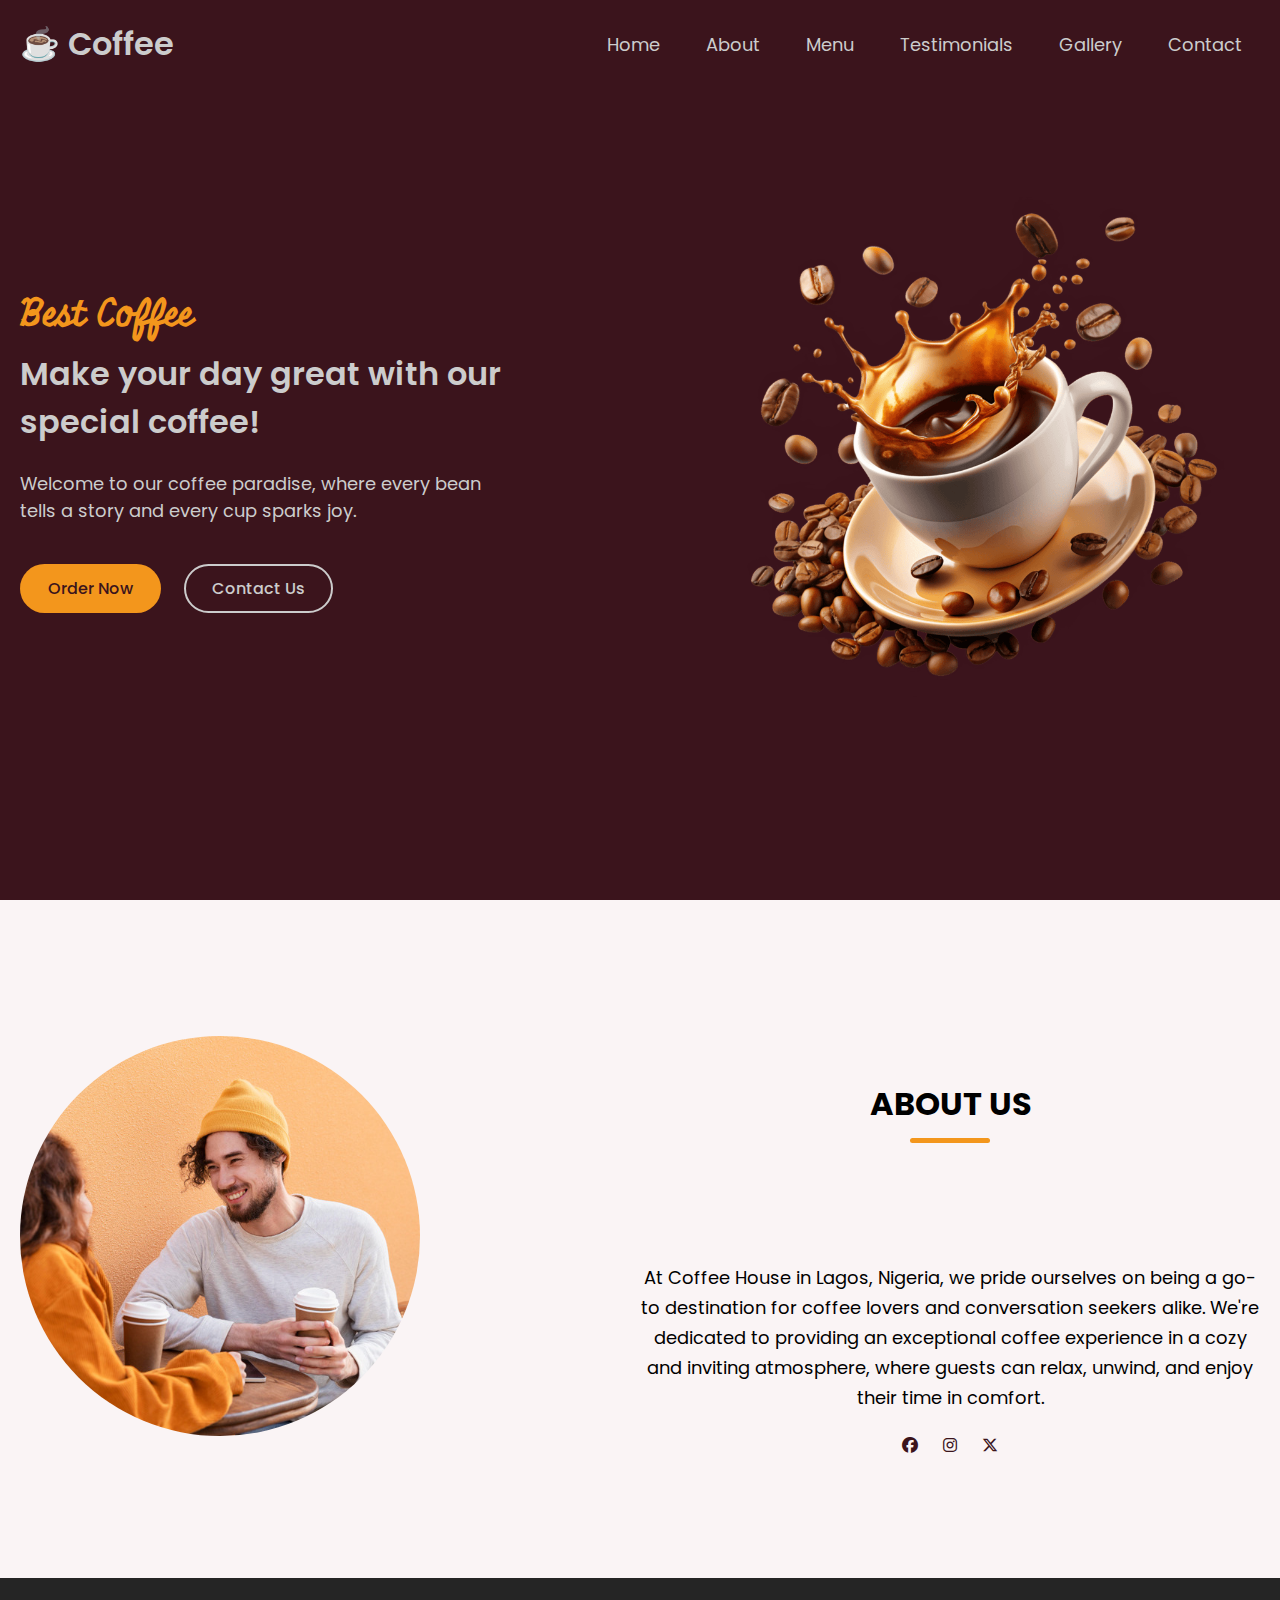
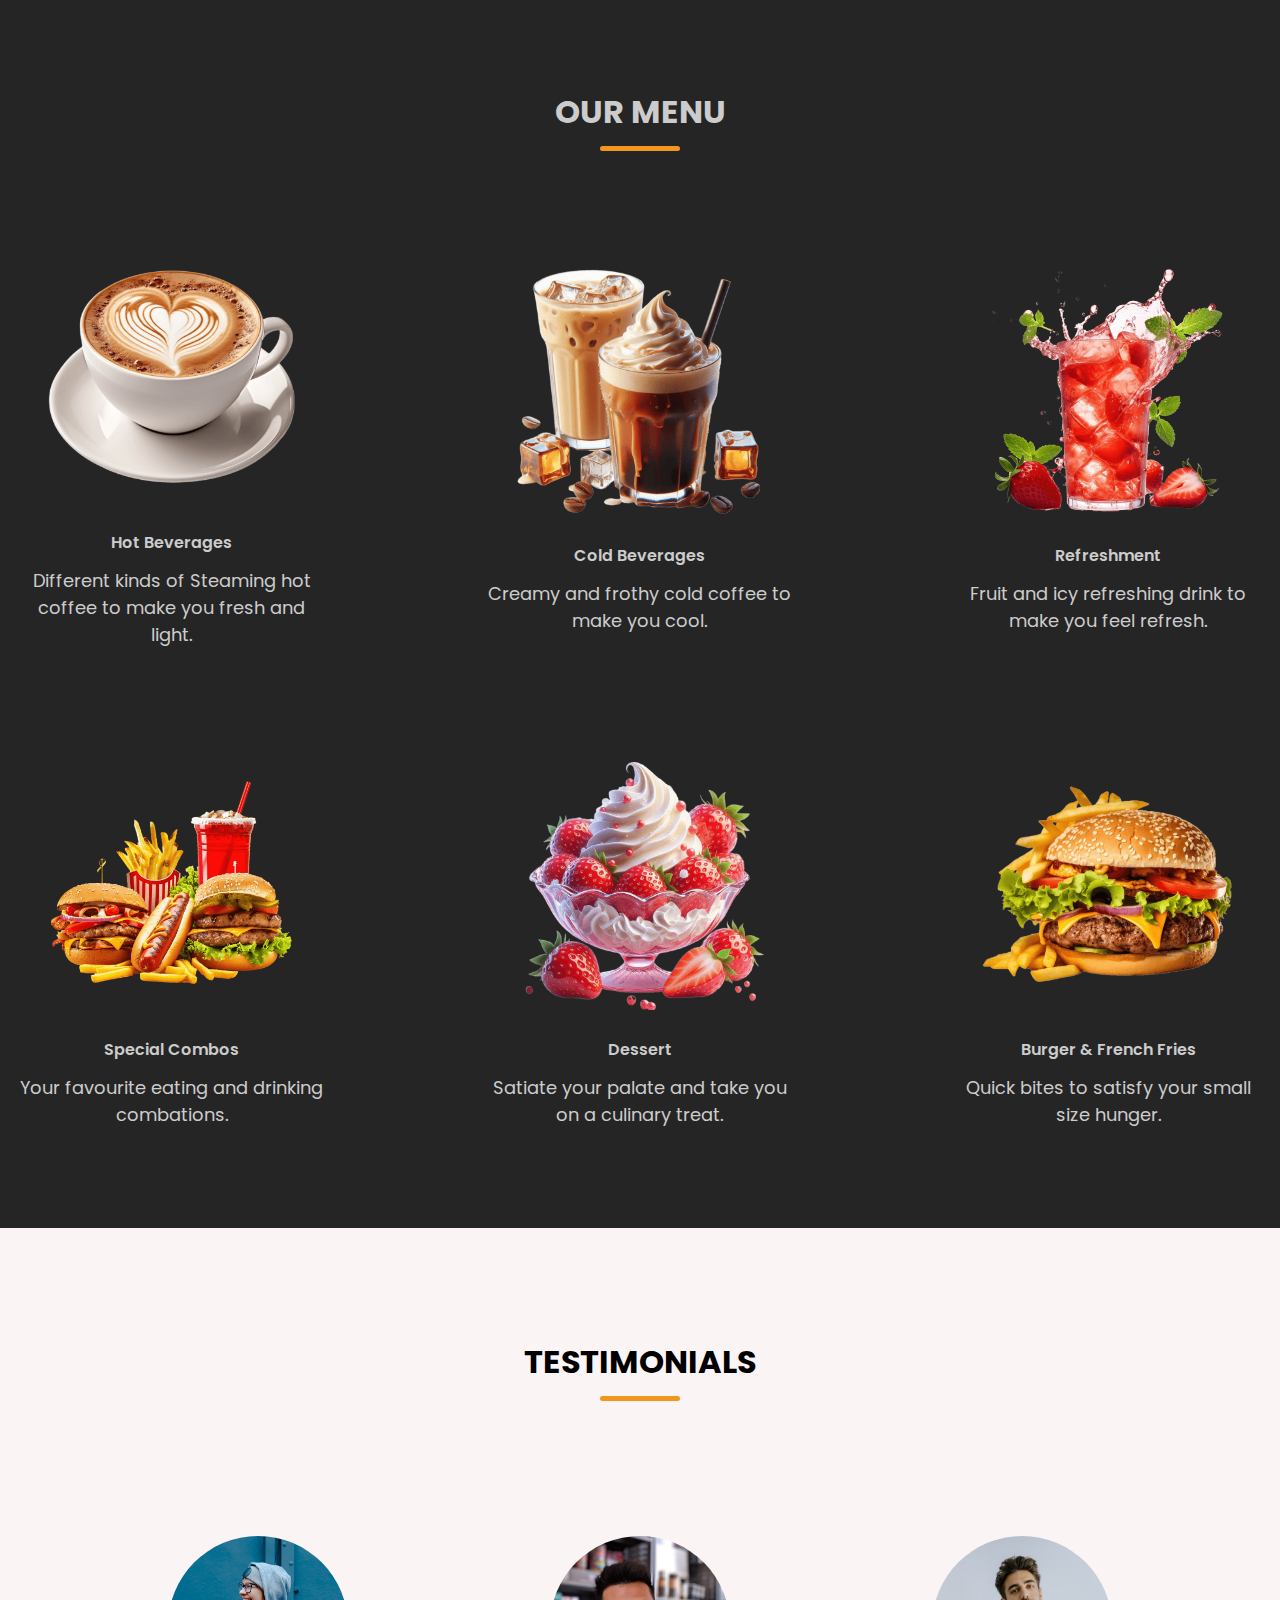
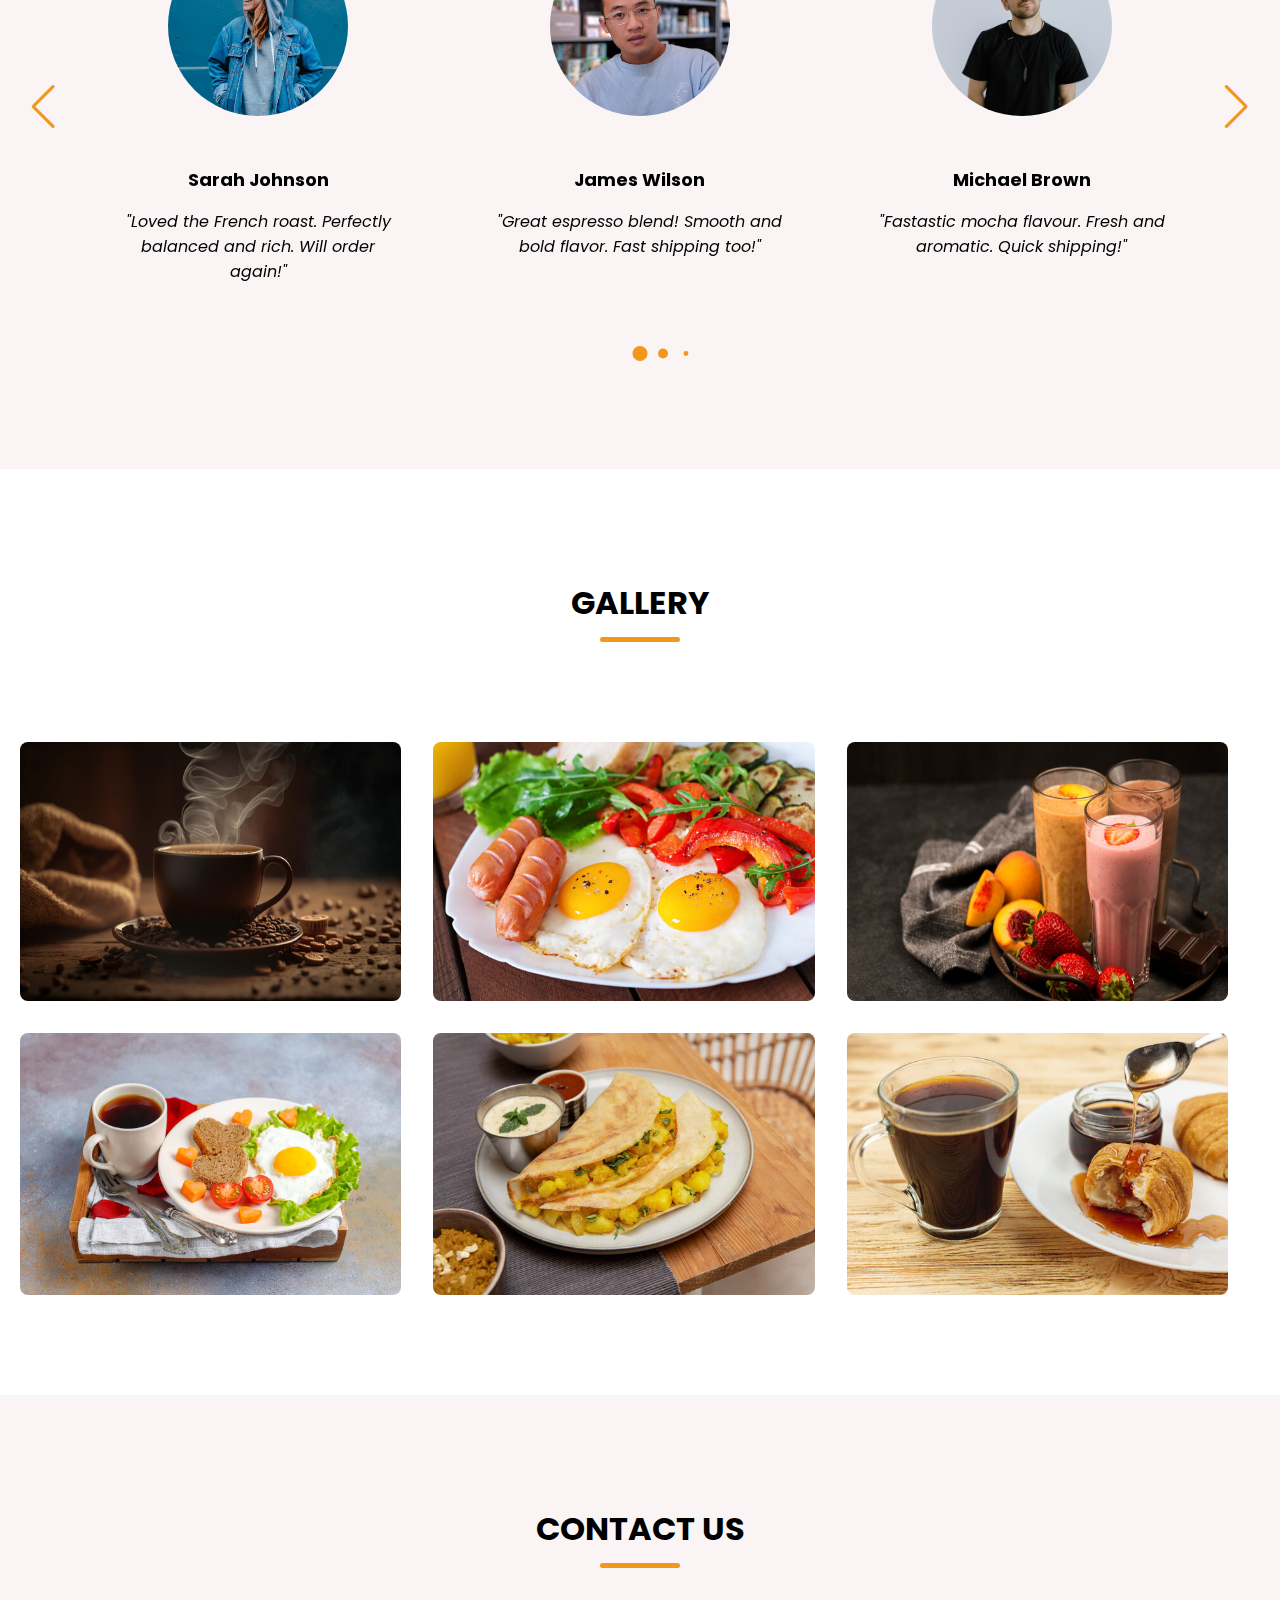
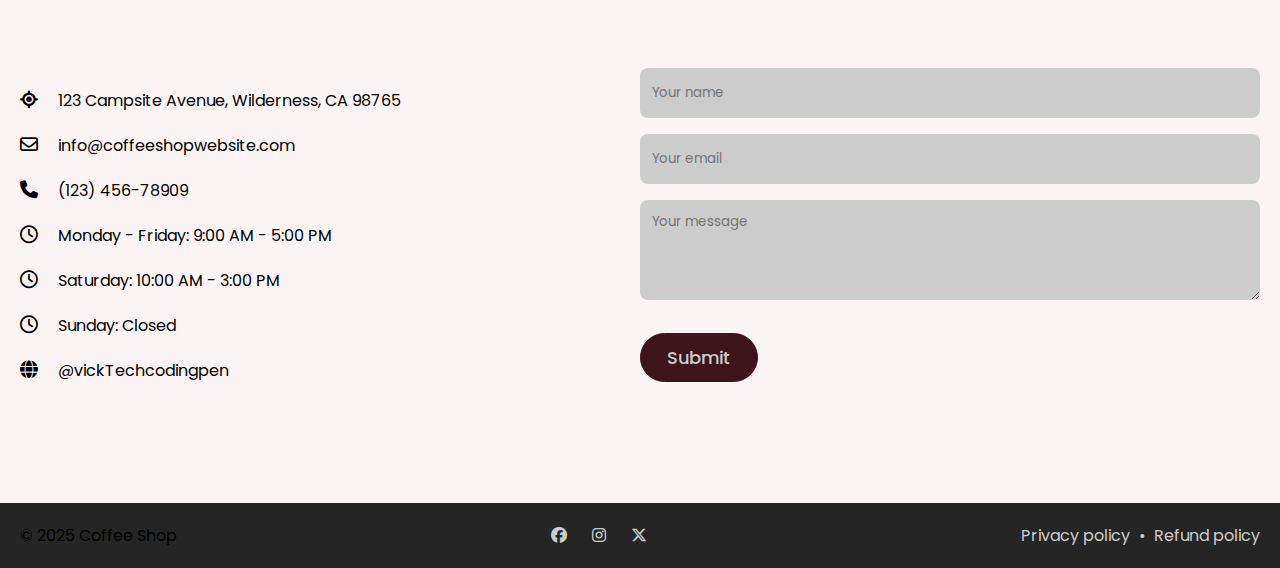
<file: index.html>
<!DOCTYPE html>
<!----coding by amvickyveracodingpen--------->
<html lang="en">
<head>
  <meta charset="UTF-8">
  <meta name="viewport" content="width=device-width, initial-scale=1.0">
  <title>coffee website | vickTechcodingpen🖊</title>
  <!--Linking Font Awesome for icons-->
  <link rel="stylesheet" href="https://cdnjs.cloudflare.com/ajax/libs/font-awesome/6.6.0/css/all.min.css">
  <!--Linking Swiper Css----->
  <link rel="stylesheet" href="https://cdn.jsdelivr.net/npm/swiper@11/swiper-bundle.min.css">
  <link rel="stylesheet" href="stylesheet/stylesheet.css">
  
</head>
<body>
  <!--Header / Navbar -->
  <header>
    <nav class="navbar section-content">

      <a href="#" class="nav-logo">
        <h2 class="logo-text">☕ Coffee</h2>
      </a>

      <ul class="nav-menu">
        <button id="menu-close-button" class="fas fa-times"></button>

        <li class="nav-item">
          <a href="#" class="nav-link">Home</a>
        </li>

        <li class="nav-item">
          <a href="#about" class="nav-link">About</a>
        </li>

        <li class="nav-item">
          <a href="#menu" class="nav-link">Menu</a>
        </li>

        <li class="nav-item">
          <a href="#testimonials" class="nav-link">Testimonials</a>
        </li>

        <li class="nav-item">
          <a href="#gallery" class="nav-link">Gallery</a>
        </li>

        <li class="nav-item">
          <a href="#contact" class="nav-link">Contact</a>
        </li>
      </ul>

      <button id="menu-open-button" class="fas fa-bars"></button>
    </nav>
  </header>

  <main>
    <!--Hero section-->
    <section class="hero-section">
      <div class="section-content">
        <div class="hero-details">
          <h2 class="title">Best Coffee</h2>
          <h3 class="subtitle">
            Make your day great with our special coffee!
          </h3>
          <p class="description">Welcome to our coffee paradise, where every bean tells a story and every cup sparks joy.</p>

          <div class="buttons">
            <a href="#" class="button order-now">Order Now</a>
            <a href="#" class="button contact-us">Contact Us</a>
          </div>
        </div>

        <div class="hero-image-wrapper">
          <img src="images/coffee-hero-section.png" alt="Hero" class="hero-image">
        </div>
      </div>
    </section>

    <!----About section------>
    <section class="about-section" id="about">
      <div class="section-content">

        <div class="about-image-wrapper">
          <img src="images/about-image.jpg" alt="About" class="about-image">
        </div>

        <div class="about-details">
          <h2 class="section-title">About Us</h2>

          <p class="text">At Coffee House in Lagos, Nigeria, we pride ourselves on being a go-to destination for coffee lovers and conversation seekers alike. We're dedicated to providing an exceptional coffee experience in a cozy and inviting atmosphere, where guests can relax, unwind, and enjoy their time in comfort.</p>

          <div class="social-link-list">
            <a href="#" class="social-link"><i class="fa-brands fa-facebook"></i></a>
            <a href="#" class="social-link"><i class="fa-brands fa-instagram"></i></a>
            <a href="#" class="social-link"><i class="fa-brands fa-x-twitter"></i></a>
          </div>
        </div>
      </div>
    </section>

    <!--Menu section----->
    <section class="menu-section" id="menu">
      
      <h2 class="section-title">Our Menu</h2>
      <div class="section-content">
        <ul class="menu-list">
          <li class="menu-item">
            <img src="images/hot-beverages.png" alt="Hot Beverages" class="menu-image">
            <div class="menu-details">
              <h3 class="name">Hot Beverages</h3>
            <p class="text">Different kinds of Steaming hot coffee to make you fresh and light.</p>
            </div>
          </li>

          <li class="menu-item">
            <img src="images/cold-beverages.png" alt="Cold Beverages" class="menu-image">
            <div class="menu-details">
            <h3 class="name">Cold Beverages</h3>
            <p class="text">Creamy and frothy cold coffee to make you cool.</p>
            </div>
          </li>

          <li class="menu-item">
            <img src="images/refreshment.png" alt="Refreshment" class="menu-image">
            <div class="menu-details">
              <h3 class="name">Refreshment</h3>
            <p class="text">Fruit and icy refreshing drink to make you feel refresh.</p>
            </div>
          </li>

          <li class="menu-item">
            <img src="images/special-combo.png" alt="Special Combos" class="menu-image">
            <div class="menu-details">
              <h3 class="name">Special Combos</h3>
            <p class="text">Your favourite eating and drinking combations.</p>
            </div>
            
          </li>

          <li class="menu-item">
            <img src="images/desserts.png" alt="Dessert" class="menu-image">
            <div class="menu-details">
              <h3 class="name">Dessert</h3>
            <p class="text">Satiate your palate and take you on a culinary treat.</p>
            </div> 
          </li>

          <li class="menu-item">
            <img src="images/burger-frenchfries(1).png" alt="burger & French Fries" class="menu-image">
            <div class="menu-details">
              <h3 class="name">Burger & French Fries</h3>
            <p class="text">Quick bites to satisfy your small size hunger.</p>
            </div>
          </li>
        </ul>
      </div>
    </section>

    <!---Testimonial section---->
    <section class="testimonials-section" id="testimonials">
      <h2 class="section-title">Testimonials</h2>
      <div class="section-content">
        <div class="slider-container swiper">
          <div class="slider-wrapper">
            <ul class="testimonials-list swiper-wrapper">
              <li class="testimonial swiper-slide">
                <img src="images/user-1.jpg" alt="User" class="user-image">
                <h3 class="name">Sarah Johnson</h3>
                <i class="feedback">"Loved the French roast. Perfectly balanced and rich. Will order again!"</i>
              </li>

              <li class="testimonial swiper-slide">
                <img src="images/user-2.jpg" alt="User" class="user-image">
                <h3 class="name">James Wilson</h3>
                <i class="feedback">"Great espresso blend! Smooth and bold flavor. Fast shipping too!"</i>
              </li>

              <li class="testimonial swiper-slide">
                <img src="images/user-3.jpg" alt="User" class="user-image">
                <h3 class="name">Michael Brown</h3>
                <i class="feedback">"Fastastic mocha flavour. Fresh and aromatic. Quick shipping!"</i>
              </li>

              <li class="testimonial swiper-slide">
                <img src="images/user-4.jpg" alt="User" class="user-image">
                <h3 class="name">Emily Harris</h3>
                <i class="feedback">"Excellent quality! Fresh beans and quick delivery. Highly recommend."</i>       
              </li>

              <li class="testimonial swiper-slide">
                <img src="images/user-5.jpg" alt="User" class="user-image">
                <h3 class="name">Anthony Thompson</h3>
                <i class="feedback">"Best decarf I've tried! Smooth and flavorful. Arrived promptly."</i>
              </li>
            </ul></div>

            <div class="swiper-slide-button swiper-pagination"></div>
            <div class="swiper-slide-button swiper-button-prev"></div>
            <div class="swiper-slide-button swiper-button-next"></div>
          </div>
        </div>
      </div>
    </section>

    <!---Gallery section---->
    <section class="gallery-section" id="gallery">
    <h2 class="section-title">Gallery</h2>
    <div class="section-content">
      <ul class="gallery-list">
        <li class="gallery-item">
          <img src="images/gallery-1.jpg" alt="Gallery" class="gallery-image">
        </li>

        <li class="gallery-item">
          <img src="images/gallery-2.jpg" alt="Gallery" class="gallery-image">
        </li>

        <li class="gallery-item">
          <img src="images/gallery-3.jpg" alt="Gallery" class="gallery-image">
        </li>

        <li class="gallery-item">
          <img src="images/gallery-4.jpg" alt="Gallery" class="gallery-image">
        </li>

        <li class="gallery-item">
          <img src="images/gallery-5.jpg" alt="Gallery" class="gallery-image">
        </li>

        <li class="gallery-item">
          <img src="images/gallery-6.jpg" alt="Gallery" class="gallery-image">
        </li>
      </ul>
    </div>
    </section>

    <!-----Contact section------>
    <section class="contact-section" id="contact">
      <h2 class="section-title">Contact Us</h2>

      <div class="section-content">
        <ul class="contact-info-list">
          <li class="contact-info">
           <i class="fa-solid fa-location-crosshairs"></i>
           <p>123 Campsite Avenue, Wilderness, CA 98765</p> 
          </li>

          <li class="contact-info">
           <i class="fa-regular fa-envelope"></i>
           <p>info@coffeeshopwebsite.com</p> 
          </li>

          <li class="contact-info">
           <i class="fa-solid fa-phone"></i>
           <p>(123) 456-78909</p> 
          </li>

          <li class="contact-info">
           <i class="fa-regular fa-clock"></i>
           <p>Monday - Friday: 9:00 AM - 5:00 PM</p> 
          </li>

          <li class="contact-info">
           <i class="fa-regular fa-clock"></i>
           <p>Saturday: 10:00 AM - 3:00 PM</p> 
          </li>

          <li class="contact-info">
           <i class="fa-regular fa-clock"></i>
           <p>Sunday: Closed</p> 
          </li>

          <li class="contact-info">
           <i class="fa-solid fa-globe"></i>
           <p>@vickTechcodingpen</p> 
          </li>
        </ul>

        <form action="#" class="contact-form">
          <input type="text" placeholder="Your name" class="form-input" required>
          <input type="email" placeholder="Your email" class="form-input" required>
          <textarea placeholder="Your message" class="form-input" required></textarea>
          <button class="submit-button">
            Submit
          </button>
        </form>
      </div>
    </section>

    <!--------Footer section---------->
    <footer class="footer-section">
    <div class="section-content">
      <p class="copyrigght-text">© 2025 Coffee Shop</p>

      <div class="social-link-list">
        <a href="#" class="social-link"><i class="fa-brands fa-facebook"></i></a>

        <a href="#" class="social-link"><i class="fa-brands fa-instagram"></i></a>

        <a href="#" class="social-link"><i class="fa-brands fa-x-twitter"></i></a>
      </div>

      <p class="policy-text"><a href="#" class="policy-link">Privacy policy</a>
        <span class="separator">•</span>
        <a href="#" class="policy-link">Refund policy</a>
      </p>
    </div>
    </footer>
  </main>

  <!-----Linking Swiper script---------->
  <script src="https://cdn.jsdelivr.net/npm/swiper@11/swiper-bundle.min.js"></script>

  <!--------Linking custom script---------------->
  <script src="script.js"></script>
</body>
</html>
</file>
<file: stylesheet/stylesheet.css>
/*importing google fonts*/
@import url('https://fonts.googleapis.com/css2?family=Miniver&family=Poppins:ital,wght@0,400;0,500;0,600;0,700;1,400&display=swap');

* {
  margin: 0;
  padding: 0;
  box-sizing: border-box;
   font-family: "Poppins", sans-serif;
}

:root {
  /*Colors*/
--white-color: #fff;
--dark-color: #252525;
--primary-color: #3b141c;
--secondary-color: #f3961c;
--light-pink-color: #faf4f5;
--white-color: #ccc;

/*Font size*/
--font-size-s: 0.9rem;
--font-size-n: 1rem;
--font-size-m: 1.12rem;
--font-size-l: 1.5rem;
--font-size-xl: 2rem;
--font-size-xxl: 2.3rem;

/*Font weight*/
--font-weight-normal: 400;
--font-weight-medium: 500;
--font-weight-semibold: 600;
--font-weight-bold: 700;

/*Border radius*/
--border-radius-s: 8px;
--border-radius-m: 30px;
--border-radius-circle: 50%;

/*Site max widt*/
--site-max-width: 1300px;
}

html {
  scroll-behavior: smooth;
}

/*Stylings for the whole site*/
ul {
  list-style: none;
}

a {
  text-decoration: none;
}

button {
  cursor: pointer;
  border: none;
  background: none;
}

img {
  width: 100%;
}

.section-content {
  margin: 0 auto;
  padding: 0 20px;
  max-width: var(--site-max-width);
}

.section-title {
  text-align: center;
  padding: 60px 0 100px;
  text-transform: uppercase;
  font-size: var(--font-size-xl);
}

.section-title::after {
  content: "";
  width: 80px;
  height: 5px;
  display: block;
  margin: 10px auto 0;
  border-radius: var(--border-radius-s);
  background: var(--secondary-color);
}


/*Navbar styling*/
header {
  position: fixed;
  width: 100%;
  z-index: 5;
  background: var(--primary-color);
}

header .navbar {
  display: flex;
  padding: 20px;
  align-items: center;
  justify-content: space-between;
}

.navbar .nav-logo .logo-text {
  color: var(--white-color);
  font-size: var(--font-size-xl);
  font-weight: var(--font-weight-semibold);
}

.navbar .nav-menu {
  display: flex;
  gap: 10px;
}

.navbar .nav-menu .nav-link {
  padding: 10px 18px;
  color: var(--white-color);
  font-size: var(--font-size-m);
  /*background: var(--secondary-color);*/
  border-radius: var(--border-radius-m);
  transition: 0.3s ease;
}

.navbar .nav-menu .nav-link:hover {
  color: var(--primary-color);
  background: var(--secondary-color);
}

.navbar :where(#menu-close-button, #menu-open-button) {
  display: none;
}

/*Hero section styling*/
.hero-section {
  min-height: 100vh;
  background: var(--primary-color);
}

.hero-section .section-content  {
  display: flex;
  align-items: center;
  min-height: 100vh;
  color: var(--white-color);
  justify-content: space-between;
}

.hero-section .hero-details .title {
  font-size: var(--font-size-xxl);
  color: var(--secondary-color);
  font-family: "Miniver", sans-serif;
}

.hero-section .hero-details .subtitle {
  margin-top: 8px;
  max-width: 70%;
  font-size: var(--font-size-xl);
  font-weight: var(--font-weight-semibold);
}

.hero-section .hero-details .description {
  max-width: 70%;
  margin: 24px 0 40px;
  font-size: var(--font-size-m);
}

.hero-section .hero-details .buttons {
  display: flex;
  gap: 23px;
}

.hero-section .hero-details .button {
  padding: 10px 26px;
  border: 2px solid transparent;
  color: var(--primary-color);
  background: var(--secondary-color);
  border-radius: var(--border-radius-m);
  font-weight: var(--font-weight-medium);
  transition: 0.3s ease;
}

.hero-section .hero-details .button:hover,
.hero-section .hero-details .contact-us {
  color: var(--white-color);
  border-color: var(--white-color);
  background: transparent;
}

.hero-section .hero-details .contact-us:hover {
  color: var(--primary-color);
  border-color: var(--secondary-color);
  background: var(--secondary-color);
}

.hero-section .hero-image-wrapper {
  max-width: 500px;
  margin-right: 30px;
}

/*About section styling*/
.about-section {
padding: 120px 0;
background: var(--light-pink-color);
}

.about-section .section-content {
  display: flex;
  gap: 50px;
  align-items: center;
  justify-content: space-between;
}

.about-section .about-image-wrapper .about-image {
  width: 400px;
  height: 400px;
  object-fit: cover;
  border-radius: var(--border-radius-circle);
}

.about-section .about-details .section-tittle {
  padding: 0;
}

.about-section .about-details {
 max-width: 50%;
}

.about-section .about-details .text {
  line-height: 30px;
  margin: 20px 0 20px;
  /*margin:50px 0 30px;*/
  text-align: center;
  font-size: var(--font-size-m);
}

.about-section .social-link-list {
  display: flex;
  gap: 25px;
  justify-content: center;
}
/*Designs of the social media app icons*/
.about-section .social-link-list .social-link {
  color: var(--primary-color);
  font-size: var(--font-size-1);
  transition: 0.2s ease;
}

.about-section .social-link-list .social-link:hover {
  color: var(--secondary-color);
}

/*Menu section styling*/
.menu-section {
 color: var(--white-color);
 background: var(--dark-color);
 padding: 50px 0 100px;
}

.menu-section .menu-list {
  display: flex;
  flex-wrap: wrap;
  gap: 110px;
  align-items: center;
  justify-content: space-between;
}

.menu-section .menu-list .menu-item  {
  display: flex;
  align-items: center;
  flex-direction: column;
  text-align: center;
  justify-content: space-between;
  width: calc(100% / 3 - 110px);
}

.menu-section .menu-list .menu-item .menu-image {
  max-width: 83%;
  aspect-ratio: 1;
  margin-bottom: 15px;
  object-fit: contain;
}

.menu-section .menu-list .menu-item .name {
  margin: 12px 0;
  font-size: var(--font-size-1);
  font-weight: var(--font-weight-semibold);
}

.menu-section .menu-list .menu-item .text {
  font-size: var(--font-size-m);
}

/*Testimonials section styling*/
.testimonials-section {
  padding: 50px 0 100px;
  background: var(--light-pink-color);
}

.testimonials-section .slider-wrapper {
  overflow: hidden;
  margin: 0 60px 50px;
}

.testimonials-section .testimonial {
  user-select: none;
  display: flex;
  padding: 35px;
  text-align: center;
  flex-direction: column;
  align-items: center;
}

.testimonials-section .testimonial .user-image {
  width: 180px;
  height: 180px;
  object-fit: cover;
  margin-bottom: 50px;
  border-radius: var(--border-radius-circle);
}

.testimonials-section .testimonial .name {
  margin-bottom: 16px;
  font-size: var(--font-size-m);
}

.testimonials-section .testimonial .feedback {
  line-height: 25px;
}

.testimonials-section .swiper-pagination-bullet {
  width: 15px;
  height: 15px;
  opacity: 1;
  background: var(--secondary-color);
}

.testimonials-section .swiper-slide-button {
  margin-top: -50px;
  color: var(--secondary-color);
  transition: 0.3s ease;
}

.testimonials-section .swiper-slide-button:hover {
  color: var(--primary-color);
}

/*Gallery section styling*/
.gallery-section {
  padding: 50px 0 100px;
}

.gallery-section .gallery-list {
  display: flex;
  flex-wrap: wrap;
  gap: 32px;
}

.gallery-section .gallery-list .gallery-item {
  overflow: hidden;
  border-radius: var(--border-radius-s);
  width: calc(100% / 3 - 32px);
}

.gallery-section .gallery-item .gallery-image {
 width: 100%;
 height: 100%;
 cursor: zoom-in;
 transition: 0.3s ease;
}

.gallery-section .gallery-item:hover .gallery-image {
  transform: scale(1.3);
}

/*Contact us section styling*/
.contact-section {
  padding: 50px 0 100px;
  background: var(--light-pink-color);
}

.contact-section .section-content {
  display: flex;
  gap: 48px;
  align-items: flex-start;
  justify-content: space-between;
}

.contact-section .contact-info-list .contact-info {
  display: flex;
  gap: 20px;
  margin: 20px 0;
  align-items: center;
}

.contact-section .contact-info-list .contact-info i {
  font-size: var(--font-size-m);
}

.contact-section .contact-form .form-input {
  width: 100%;
  height: 50px;
  padding: 0 12px;
  outline: none;
  margin-bottom: 16px;
  background: var(--white-color);
  border-radius: var(--border-radius-s);
  border: 1px solid var(--medium-gray-color);
}

.contact-section .contact-form {
  max-width: 50%;
}

.contact-section .contact-form .form-input:focus {
  border-color: var(--secondary-color);
}

.contact-section .contact-form textarea.form-input {
  height: 100px;
  padding: 12px;
  resize: vertical;
}

.contact-section .contact-form .submit-button {
  padding: 10px 26px;
  margin-top: 10px;
  color: var(--white-color);
  font-size: var(--font-size-m);
  font-weight: var(--font-weight-medium);
  background: var(--primary-color);
  border-radius: var(--border-radius-m);
  border: 1px solid var(--primary-color);
  transition: 0.3s ease;
}

.contact-section .contact-form .submit-button:hover {
  color: var(--primary-color);
  background: transparent;
}
/*Footer section styling*/
.footer-section {
  padding: 20px 0;
  background: var(--dark-color);
}

.footer-section .section-content {
  display: flex;
  align-items: center;
  justify-content: space-between;
}
.footer-section :where(.copyright-text, .social-link, .policy-link) {
  color: var(--white-color);
  transition: 0.2s ease;
}

.footer-section .social-link-list {
  display: flex;
  gap: 25px;
}

.footer-section .social-link-list .social-link {
  font-size: var(--font-size-1);
}

.footer-section .social-link-list .social-link:hover, .footer-section .policy-text .policy-link:hover {
  color: var(--secondary-color);
}

.footer-section .policy-text .separator {
  margin: 0 5px;
 color: var(--white-color);
}

/*Responsive media query for max width 1024px*/
@media screen and (max-width: 1024px) {
  .menu-section .menu-list {
    gap: 60px;
  }

  .menu-section .menu-list .menu-item {
     width: calc(100% / 3 - 60px);
  }
}

/*Responsive media query for max width 900px*/
@media screen and (max-width: 900px) {

  :root{
    --font-size-m: 1rem;
    --font-size-l: 1.3rem;
    --font-size-xl: 1.5rem;
    --font-size-xxl: 1.8rem;
  }

  body.show-mobile-menu header::before {
    content: "";
    position: fixed;
    left: 0;
    top: 0;
    height: 100%;
    width: 100%;
    backdrop-filter: blur(5px);
    background: rgba(0, 0, 0, 0.2);
  }

  .navbar :where(#menu-close-button, #menu-open-button) {
    display: block;
    font-size: var(--font-size-1);
  }

  .navbar #menu-close-button {
    position: absolute;
    right: 30px;
    top: 30px;
  }

  .navbar #menu-open-button {
   color: var(--white-color);
  }
  .navbar .nav-menu {
    display: block;
    position: fixed;
    left: -300px;
    top: 0;
    width: 300px;
    height: 100%;
    display: flex;
    flex-direction: column;
    align-items: center;
    padding-top: 100px;
    background: var(--white-color);
    transition: left 0.2s ease;
  }

   body.show-mobile-menu .navbar .nav-menu {
    left: 0;
   }
  .navbar .nav-menu .nav-link {
   color: var(--dark-color);
   display: block;
   margin-top: 17px;
   font-size: var(--font-size-1);
  }

  
.hero-section .section-content {
  gap: 50px;
  text-align: center;
  padding: 30px 20px 20px;
  flex-direction: column-reverse;
  justify-content: center;
}

.hero-section .hero-details :is(.subtitle, .description), .about-section .about-details, .contact-section .contact-form {
  max-width: 100%;
}

.hero-section .hero-details .buttons {
  justify-content: center;
}

.hero-section  .hero-image-wrapper {
  max-width: 270px;
  margin-right: 0;
}

.about-section .section-content {
  gap: 70px;
  /* flex-direction: column;*/
  flex-direction: column-reverse;
}

.about-section .about-image-wrapper .about-image {
  width: 100%;
  height: 100%;
  max-width: 250px;
  aspect-ratio: 1;
}

.menu-section .menu-list {
    gap: 30px;
  }

  .menu-section .menu-list .menu-item {
     width: calc(100% / 2 - 30px);
  }

    .menu-section .menu-list .menu-item .menu-image {
      max-width: 200px;
    }

    .gallery-section .gallery-list {
      gap: 30px;
    }

  .gallery-section .gallery-list .gallery-item {
    width: calc(100% / 2 - 30px);
  }
  .contact-section .section-content {
    align-items: center;
    flex-direction: column-reverse;
  }
}

/*Responsive media query for max width 640px*/
@media screen and (max-width: 640px) {
  .menu-section .menu-list {
    gap: 60px;
  }

   .menu-section .menu-list .menu-item,
   .gallery-section .gallery-list .gallery-item {
     width: 100%;
  }
  .testimonials-section .slider-wrapper {
    margin: 0 0 30px;
  }
  .testimonials-section .swiper-slide-button {
    display: none;
  }

  .footer-section .section-content {
    flex-direction: column;
    gap: 20px;
  }
}
</file>
